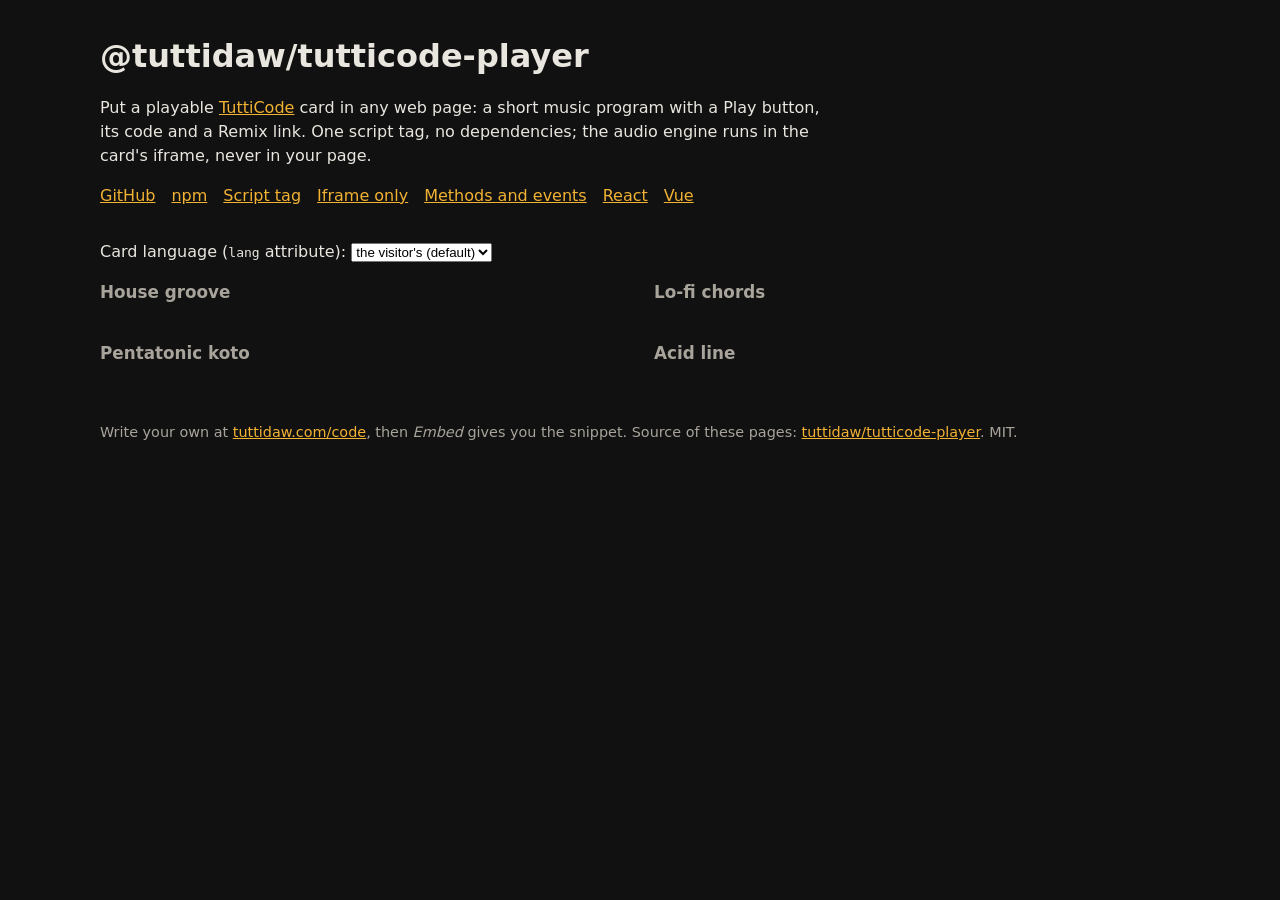
<file: index.html>
<!doctype html>
<html lang="en">
<head>
  <meta charset="utf-8">
  <meta name="viewport" content="width=device-width, initial-scale=1">
  <title>@tuttidaw/tutticode-player: playable music code in any web page</title>
  <meta name="description" content="Live examples of @tuttidaw/tutticode-player: TuttiCode music cards you can play, read and remix, embedded with one script tag.">
  <link rel="stylesheet" href="examples/style.css">
  <script src="https://tuttidaw.com/embed/v1.js" defer></script>
</head>
<body>
  <header>
    <h1>@tuttidaw/tutticode-player</h1>
    <p>Put a playable <a href="https://tuttidaw.com/code">TuttiCode</a> card in any web page: a short music program with a Play button, its code and a Remix link. One script tag, no dependencies; the audio engine runs in the card's iframe, never in your page.</p>
    <nav>
      <a href="https://github.com/tuttidaw/tutticode-player">GitHub</a>
      <a href="https://www.npmjs.com/package/@tuttidaw/tutticode-player">npm</a>
      <a href="examples/script-tag.html">Script tag</a>
      <a href="examples/iframe.html">Iframe only</a>
      <a href="examples/controls.html">Methods and events</a>
      <a href="examples/react.html">React</a>
      <a href="examples/vue.html">Vue</a>
    </nav>
    <p class="lang">
      <label for="lang">Card language (<code>lang</code> attribute):</label>
      <select id="lang">
        <option value="">the visitor's (default)</option>
        <option value="en">English</option>
        <option value="zh-CN">简体中文</option>
        <option value="zh-TW">繁體中文</option>
        <option value="ja">日本語</option>
        <option value="ko">한국어</option>
        <option value="es">Español</option>
        <option value="pt-BR">Português (Brasil)</option>
        <option value="de">Deutsch</option>
        <option value="fr">Français</option>
        <option value="it">Italiano</option>
        <option value="ar">العربية</option>
      </select>
    </p>
  </header>

  <main class="gallery">
    <section>
      <h2>House groove</h2>
      <tuttidaw-code theme="dark" loops="8" code='setcpm(31)
drums: s("bd*4, [~ hh]*4, ~ cp ~ cp").bank("tr909")
bass: note("<[a1 ~ a1 a2] [f1 ~ f1 f2] [c2 ~ c2 c3] [g1 ~ g1 g2]>").s("sawtooth").lpf(600)
chords: chord("<Am9 F^7 C^7 G6>").voicing().struct("~ x ~ x").s("gm_epiano1").fx("Reverb")
master.fx("Limiter")'></tuttidaw-code>
    </section>

    <section>
      <h2>Lo-fi chords</h2>
      <tuttidaw-code theme="dark" loops="4" code='setcpm(20)
drums: s("bd ~ [~ bd] ~, ~ sd, hh*8").bank("tr707").gain(0.8)
keys: chord("<Fm9 Bbm9 Eb^9 Ab^7>").voicing().s("gm_epiano1").fx("Reverb")
bass: note("<f1 bb1 eb1 ab1>").s("gm_acoustic_bass")
master.fx("Limiter")'></tuttidaw-code>
    </section>

    <section>
      <h2>Pentatonic koto</h2>
      <tuttidaw-code theme="light" loops="4" code='setcpm(22)
koto: n("0 2 4 <7 5> 4 2").scale("D5:minor:pentatonic").s("gm_koto")
bass: note("<d2 a1 bb1 c2>").s("gm_acoustic_bass")
pad: chord("<Dm Am Bb C>").voicing().s("gm_pad_warm").gain(0.4)'></tuttidaw-code>
    </section>

    <section>
      <h2>Acid line</h2>
      <tuttidaw-code theme="light" loops="8" show-code code='setcpm(32)
drums: s("bd*4, [~ hh]*4").bank("tr808")
acid: note("c2 c3 eb2 c2 g2 c2 bb1 c3").s("sawtooth").lpf(sine.range(300, 2400).slow(4)).lpq(12).gain(0.6)
master.fx("Limiter")'></tuttidaw-code>
    </section>
  </main>

  <script>
    // <tuttidaw-code lang="ja"> sets a card's UI language; without it the
    // card follows the visitor's browser. Changing it reloads the card.
    document.getElementById('lang').addEventListener('change', (event) => {
      for (const card of document.querySelectorAll('tuttidaw-code')) {
        if (event.target.value) card.setAttribute('lang', event.target.value);
        else card.removeAttribute('lang');
      }
    });
  </script>

  <footer>
    <p>Write your own at <a href="https://tuttidaw.com/code">tuttidaw.com/code</a>, then <em>Embed</em> gives you the snippet. Source of these pages: <a href="https://github.com/tuttidaw/tutticode-player">tuttidaw/tutticode-player</a>. MIT.</p>
  </footer>
</body>
</html>
</file>
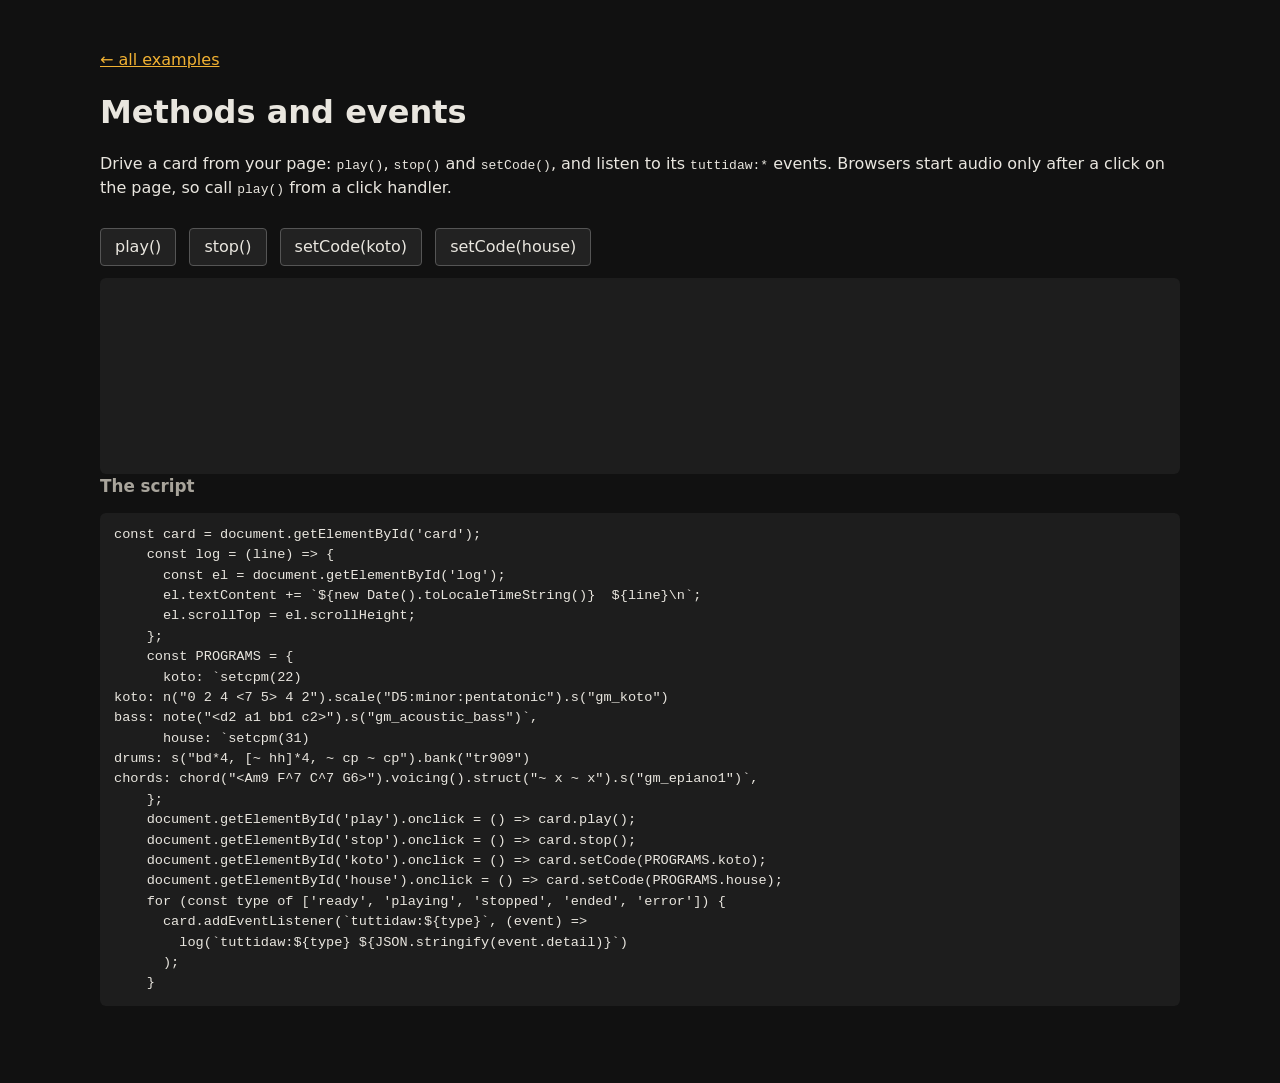
<file: examples/controls.html>
<!doctype html>
<html lang="en">
<head>
  <meta charset="utf-8">
  <meta name="viewport" content="width=device-width, initial-scale=1">
  <title>Methods and events · @tuttidaw/tutticode-player</title>
  <link rel="stylesheet" href="style.css">
  <script src="https://tuttidaw.com/embed/v1.js" defer></script>
</head>
<body>
  <p><a href="../">← all examples</a></p>
  <h1>Methods and events</h1>
  <p>Drive a card from your page: <code>play()</code>, <code>stop()</code> and <code>setCode()</code>, and listen to its <code>tuttidaw:*</code> events. Browsers start audio only after a click on the page, so call <code>play()</code> from a click handler.</p>

  <tuttidaw-code id="card" theme="dark" code='setcpm(32)
drums: s("bd*4, [~ hh]*4").bank("tr808")
acid: note("c2 c3 eb2 c2 g2 c2 bb1 c3").s("sawtooth").lpf(sine.range(300, 2400).slow(4)).lpq(12).gain(0.6)
master.fx("Limiter")'></tuttidaw-code>

  <div>
    <button id="play">play()</button>
    <button id="stop">stop()</button>
    <button id="koto">setCode(koto)</button>
    <button id="house">setCode(house)</button>
  </div>
  <div class="log" id="log" aria-live="polite"></div>

  <h2>The script</h2>
  <pre id="source"></pre>

  <script id="demo">
    const card = document.getElementById('card');
    const log = (line) => {
      const el = document.getElementById('log');
      el.textContent += `${new Date().toLocaleTimeString()}  ${line}\n`;
      el.scrollTop = el.scrollHeight;
    };
    const PROGRAMS = {
      koto: `setcpm(22)
koto: n("0 2 4 <7 5> 4 2").scale("D5:minor:pentatonic").s("gm_koto")
bass: note("<d2 a1 bb1 c2>").s("gm_acoustic_bass")`,
      house: `setcpm(31)
drums: s("bd*4, [~ hh]*4, ~ cp ~ cp").bank("tr909")
chords: chord("<Am9 F^7 C^7 G6>").voicing().struct("~ x ~ x").s("gm_epiano1")`,
    };
    document.getElementById('play').onclick = () => card.play();
    document.getElementById('stop').onclick = () => card.stop();
    document.getElementById('koto').onclick = () => card.setCode(PROGRAMS.koto);
    document.getElementById('house').onclick = () => card.setCode(PROGRAMS.house);
    for (const type of ['ready', 'playing', 'stopped', 'ended', 'error']) {
      card.addEventListener(`tuttidaw:${type}`, (event) =>
        log(`tuttidaw:${type} ${JSON.stringify(event.detail)}`)
      );
    }
  </script>
  <script>
    document.getElementById('source').textContent =
      document.getElementById('demo').textContent.trim();
  </script>
</body>
</html>
</file>
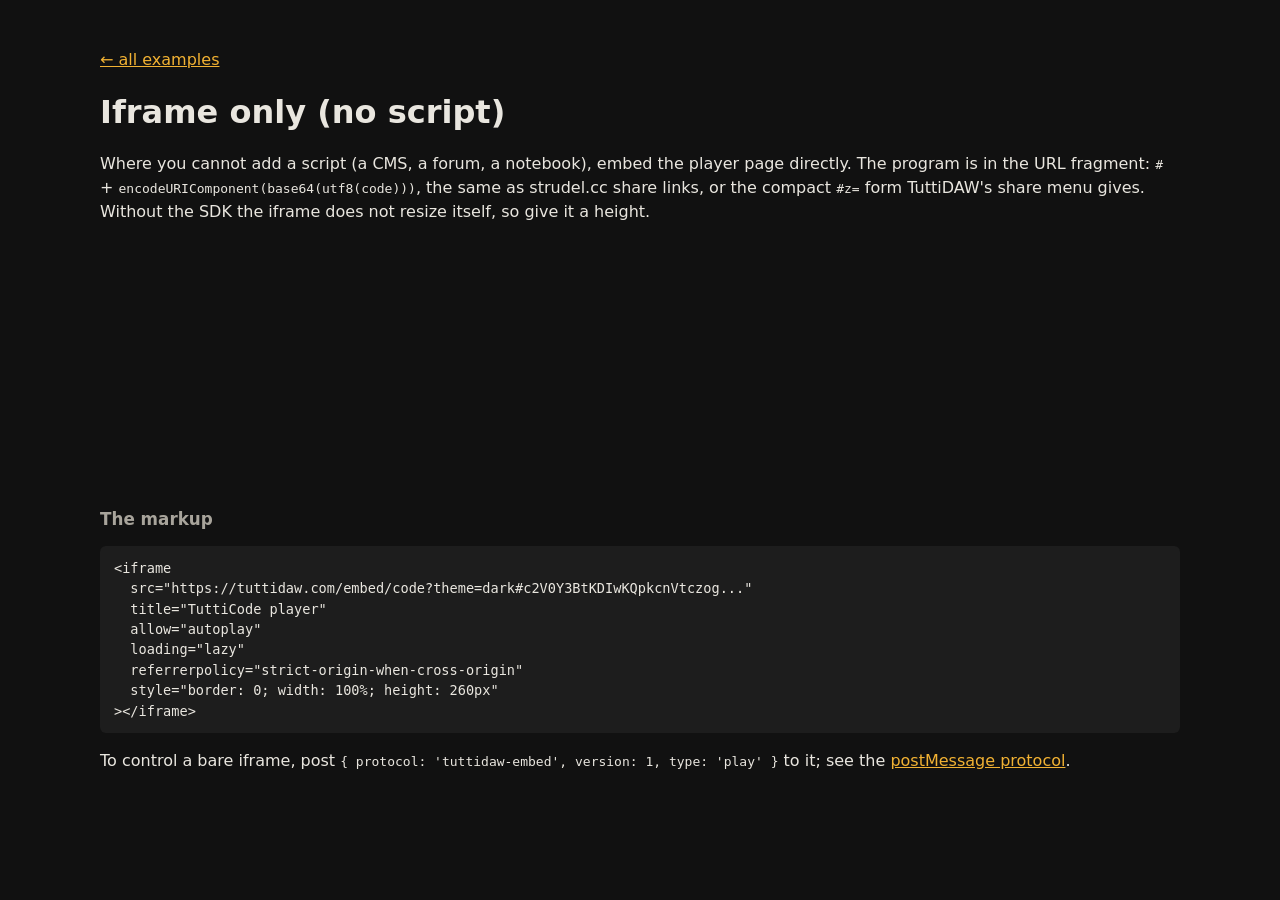
<file: examples/iframe.html>
<!doctype html>
<html lang="en">
<head>
  <meta charset="utf-8">
  <meta name="viewport" content="width=device-width, initial-scale=1">
  <title>Iframe only · @tuttidaw/tutticode-player</title>
  <link rel="stylesheet" href="style.css">
</head>
<body>
  <p><a href="../">← all examples</a></p>
  <h1>Iframe only (no script)</h1>
  <p>Where you cannot add a script (a CMS, a forum, a notebook), embed the player page directly. The program is in the URL fragment: <code>#</code> + <code>encodeURIComponent(base64(utf8(code)))</code>, the same as strudel.cc share links, or the compact <code>#z=</code> form TuttiDAW's share menu gives. Without the SDK the iframe does not resize itself, so give it a height.</p>

  <iframe
    src="https://tuttidaw.com/embed/code?theme=dark#[base64]%3D"
    title="TuttiCode player: lo-fi chords"
    allow="autoplay"
    loading="lazy"
    referrerpolicy="strict-origin-when-cross-origin"
    style="border: 0; width: 100%; height: 260px"
  ></iframe>

  <h2>The markup</h2>
  <pre>&lt;iframe
  src="https://tuttidaw.com/embed/code?theme=dark#c2V0Y3BtKDIwKQpkcnVtczog..."
  title="TuttiCode player"
  allow="autoplay"
  loading="lazy"
  referrerpolicy="strict-origin-when-cross-origin"
  style="border: 0; width: 100%; height: 260px"
&gt;&lt;/iframe&gt;</pre>
  <p>To control a bare iframe, post <code>{ protocol: 'tuttidaw-embed', version: 1, type: 'play' }</code> to it; see the <a href="https://www.npmjs.com/package/@tuttidaw/tutticode-player#postmessage-protocol-v1">postMessage protocol</a>.</p>
</body>
</html>
</file>
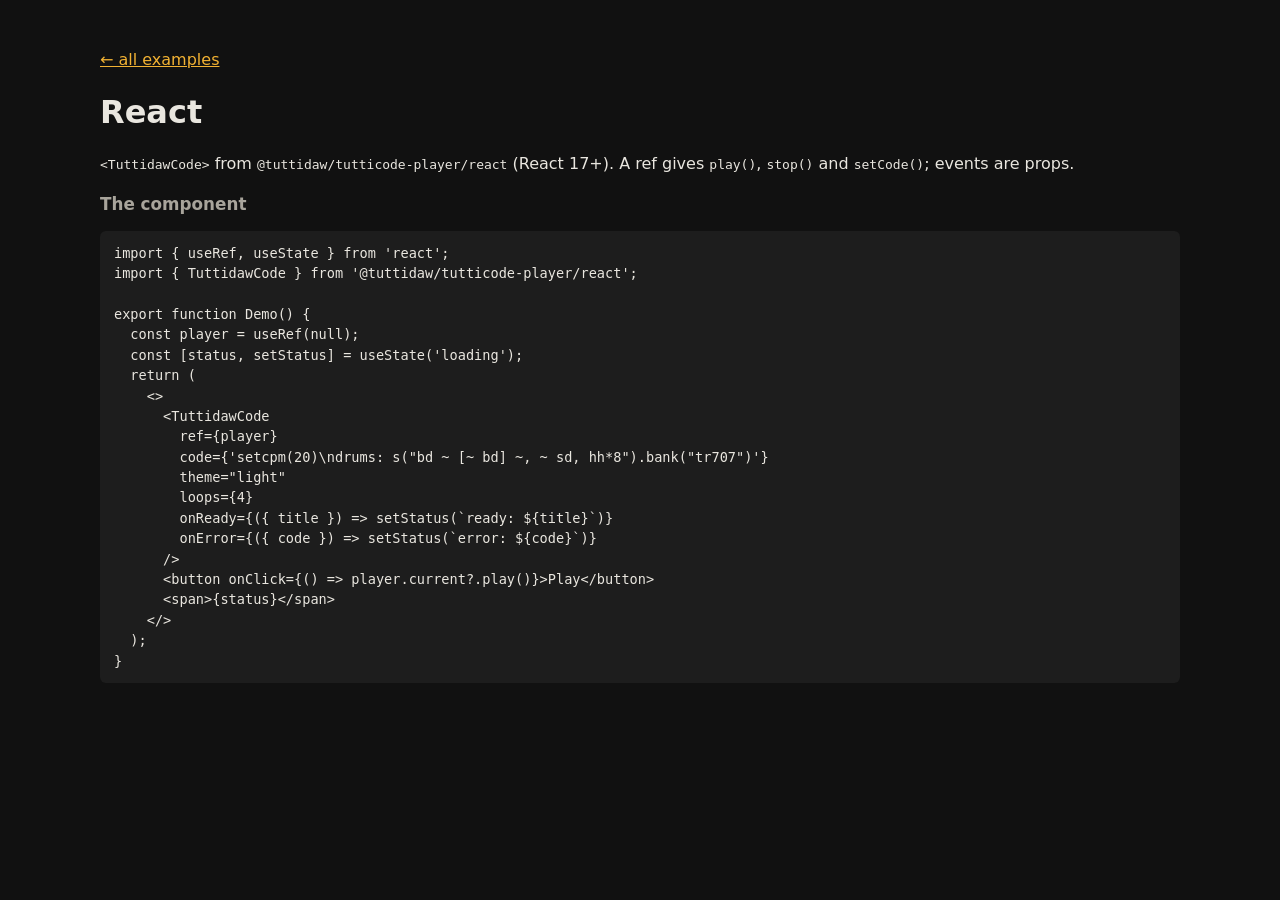
<file: examples/react.html>
<!doctype html>
<html lang="en">
<head>
  <meta charset="utf-8">
  <meta name="viewport" content="width=device-width, initial-scale=1">
  <title>React · @tuttidaw/tutticode-player</title>
  <link rel="stylesheet" href="style.css">
  <!-- No build step: React and the package straight from npm through esm.sh.
       In an app: npm install @tuttidaw/tutticode-player, then import from '@tuttidaw/tutticode-player/react'. -->
  <script type="importmap">
    {
      "imports": {
        "react": "https://esm.sh/react@19",
        "react-dom/client": "https://esm.sh/react-dom@19/client?external=react",
        "@tuttidaw/tutticode-player/react": "https://esm.sh/@tuttidaw/tutticode-player@1/react?external=react"
      }
    }
  </script>
</head>
<body>
  <p><a href="../">← all examples</a></p>
  <h1>React</h1>
  <p><code>&lt;TuttidawCode&gt;</code> from <code>@tuttidaw/tutticode-player/react</code> (React 17+). A ref gives <code>play()</code>, <code>stop()</code> and <code>setCode()</code>; events are props.</p>
  <div id="root"></div>

  <h2>The component</h2>
  <pre>import { useRef, useState } from 'react';
import { TuttidawCode } from '@tuttidaw/tutticode-player/react';

export function Demo() {
  const player = useRef(null);
  const [status, setStatus] = useState('loading');
  return (
    &lt;&gt;
      &lt;TuttidawCode
        ref={player}
        code={'setcpm(20)\ndrums: s("bd ~ [~ bd] ~, ~ sd, hh*8").bank("tr707")'}
        theme="light"
        loops={4}
        onReady={({ title }) =&gt; setStatus(`ready: ${title}`)}
        onError={({ code }) =&gt; setStatus(`error: ${code}`)}
      /&gt;
      &lt;button onClick={() =&gt; player.current?.play()}&gt;Play&lt;/button&gt;
      &lt;span&gt;{status}&lt;/span&gt;
    &lt;/&gt;
  );
}</pre>

  <script type="module">
    import { createElement as h, Fragment, useRef, useState } from 'react';
    import { createRoot } from 'react-dom/client';
    import { TuttidawCode } from '@tuttidaw/tutticode-player/react';

    const PROGRAM = `setcpm(20)
drums: s("bd ~ [~ bd] ~, ~ sd, hh*8").bank("tr707").gain(0.8)
keys: chord("<Fm9 Bbm9 Eb^9 Ab^7>").voicing().s("gm_epiano1").fx("Reverb")
bass: note("<f1 bb1 eb1 ab1>").s("gm_acoustic_bass")
master.fx("Limiter")`;

    function Demo() {
      const player = useRef(null);
      const [status, setStatus] = useState('loading');
      return h(Fragment, null,
        h(TuttidawCode, {
          ref: player,
          code: PROGRAM,
          theme: 'light',
          loops: 4,
          onReady: ({ title }) => setStatus(`ready: ${title}`),
          onError: ({ code }) => setStatus(`error: ${code}`),
        }),
        h('button', { onClick: () => player.current?.play() }, 'Play'),
        h('button', { onClick: () => player.current?.stop() }, 'Stop'),
        h('span', null, status)
      );
    }
    createRoot(document.getElementById('root')).render(h(Demo));
  </script>
</body>
</html>
</file>
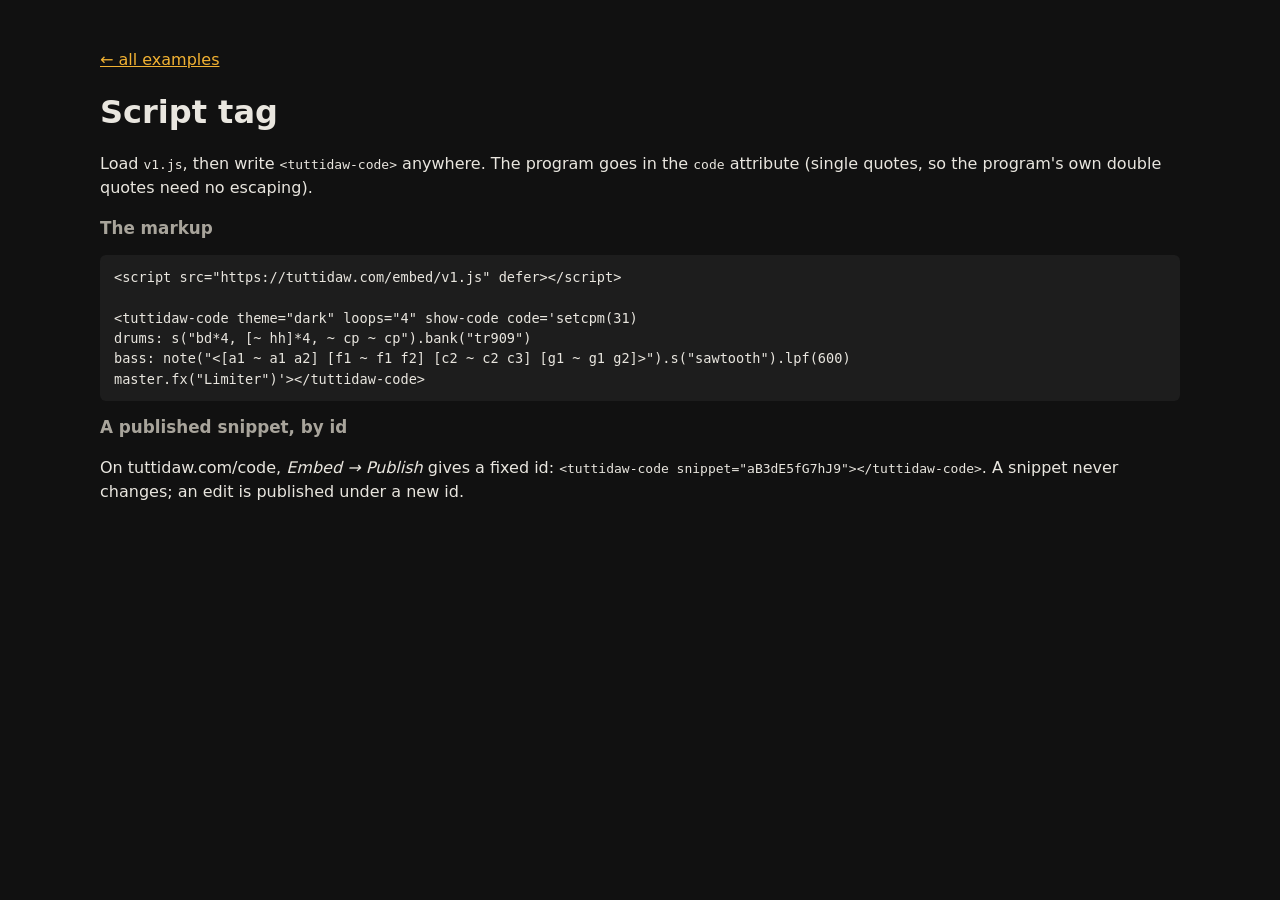
<file: examples/script-tag.html>
<!doctype html>
<html lang="en">
<head>
  <meta charset="utf-8">
  <meta name="viewport" content="width=device-width, initial-scale=1">
  <title>Script tag · @tuttidaw/tutticode-player</title>
  <link rel="stylesheet" href="style.css">
  <!-- 1. The SDK: v1.js is always the latest 1.x (pin one with v1-1.1.0.js). -->
  <script src="https://tuttidaw.com/embed/v1.js" defer></script>
</head>
<body>
  <p><a href="../">← all examples</a></p>
  <h1>Script tag</h1>
  <p>Load <code>v1.js</code>, then write <code>&lt;tuttidaw-code&gt;</code> anywhere. The program goes in the <code>code</code> attribute (single quotes, so the program's own double quotes need no escaping).</p>

  <!-- 2. A card. theme, loops, show-code, height and lang are optional. -->
  <tuttidaw-code theme="dark" loops="4" show-code code='setcpm(31)
drums: s("bd*4, [~ hh]*4, ~ cp ~ cp").bank("tr909")
bass: note("<[a1 ~ a1 a2] [f1 ~ f1 f2] [c2 ~ c2 c3] [g1 ~ g1 g2]>").s("sawtooth").lpf(600)
master.fx("Limiter")'></tuttidaw-code>

  <h2>The markup</h2>
  <pre>&lt;script src="https://tuttidaw.com/embed/v1.js" defer&gt;&lt;/script&gt;

&lt;tuttidaw-code theme="dark" loops="4" show-code code='setcpm(31)
drums: s("bd*4, [~ hh]*4, ~ cp ~ cp").bank("tr909")
bass: note("&lt;[a1 ~ a1 a2] [f1 ~ f1 f2] [c2 ~ c2 c3] [g1 ~ g1 g2]&gt;").s("sawtooth").lpf(600)
master.fx("Limiter")'&gt;&lt;/tuttidaw-code&gt;</pre>

  <h2>A published snippet, by id</h2>
  <p>On tuttidaw.com/code, <em>Embed → Publish</em> gives a fixed id: <code>&lt;tuttidaw-code snippet="aB3dE5fG7hJ9"&gt;&lt;/tuttidaw-code&gt;</code>. A snippet never changes; an edit is published under a new id.</p>
</body>
</html>
</file>
<file: examples/style.css>
:root {
  color-scheme: light dark;
  --fg: #e9e6df;
  --bg: #111111;
  --muted: #a8a49b;
  --accent: #f2b233;
  font-family: system-ui, -apple-system, 'Segoe UI', sans-serif;
}
body {
  margin: 0 auto;
  max-width: 1080px;
  padding: 32px 20px 64px;
  background: var(--bg);
  color: var(--fg);
  line-height: 1.5;
}
a { color: var(--accent); }
h1 { margin: 0 0 8px; font-size: 2rem; }
h2 { margin: 0 0 8px; font-size: 1.05rem; color: var(--muted); font-weight: 600; }
header p { max-width: 720px; }
nav { display: flex; flex-wrap: wrap; gap: 8px 16px; margin: 16px 0 32px; }
.gallery { display: grid; grid-template-columns: repeat(auto-fit, minmax(420px, 1fr)); gap: 28px; }
section { min-width: 0; }
tuttidaw-code { display: block; }
pre {
  background: #1d1d1d;
  border-radius: 6px;
  padding: 12px 14px;
  overflow-x: auto;
  font-size: 0.85rem;
}
.log {
  height: 180px;
  overflow-y: auto;
  font: 0.8rem ui-monospace, monospace;
  background: #1d1d1d;
  border-radius: 6px;
  padding: 8px 12px;
  white-space: pre-wrap;
}
button {
  font: inherit;
  padding: 6px 14px;
  margin: 12px 8px 12px 0;
  border-radius: 4px;
  border: 1px solid #555;
  background: #222;
  color: var(--fg);
  cursor: pointer;
}
footer { margin-top: 48px; color: var(--muted); font-size: 0.9rem; }
@media (max-width: 480px) { .gallery { grid-template-columns: 1fr; } }
</file>
